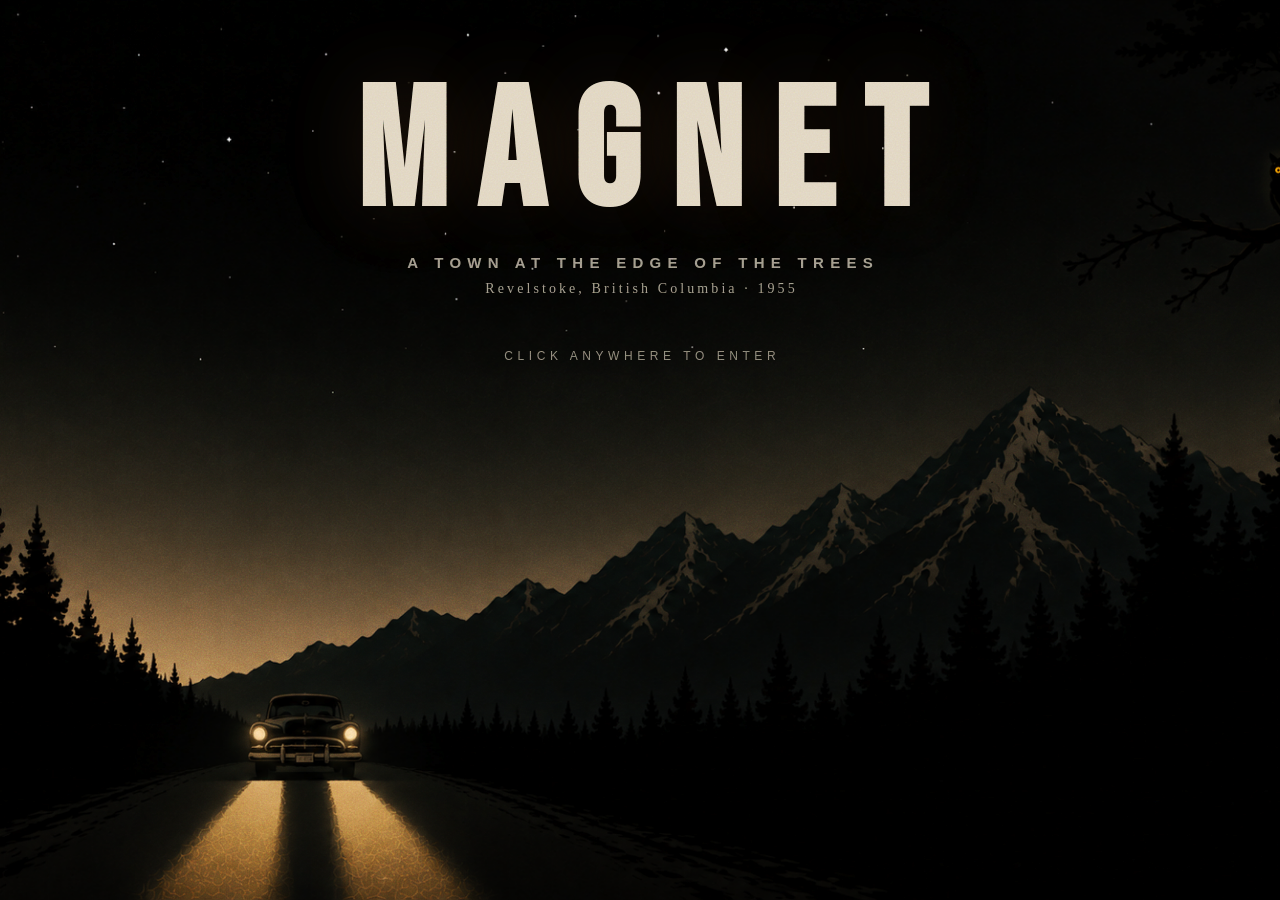
<file: index.html>
<!DOCTYPE html>
<html lang="en">
<head>
  <meta charset="UTF-8">
  <meta name="viewport" content="width=device-width, initial-scale=1.0">
  <title>Hollow</title>
  <link rel="preconnect" href="https://fonts.googleapis.com">
  <link rel="preconnect" href="https://fonts.gstatic.com" crossorigin>
  <link href="https://fonts.googleapis.com/css2?family=Special+Elite&family=Bebas+Neue&family=Playfair+Display:ital,wght@0,400;0,600;1,400&display=swap" rel="stylesheet">
  <link href="https://fonts.googleapis.com/css2?family=Courier+Prime:ital,wght@0,400;0,700;1,400&display=swap" rel="stylesheet">
  <link rel="stylesheet" href="style.css">
</head>
<body>

  <div id="title-screen">

    <div class="title-content">
      <h1 class="title">MAGNET</h1>
      <p class="subtitle">A Town at the Edge of the Trees</p>
      <p class="dateline">Revelstoke, British Columbia &middot; <span class="year-trigger" data-clue="sign" title="examine">1955</span></p>
      <p class="enter-prompt">click anywhere to enter</p>
    </div>

    <div class="owl-hotspot" data-clue="hoot"></div>

  </div>

  <div id="jukebox-screen" class="hidden">

    <div class="stars"></div>

    <div class="jukebox-container">
      <p class="jukebox-label">Select a recording</p>

      <div class="jukebox-body">

        <!-- Neon side columns -->
        <div class="jukebox-col jukebox-col-l">
          <div class="col-bump"></div>
          <div class="col-bump"></div>
          <div class="col-bump"></div>
        </div>
        <div class="jukebox-col jukebox-col-r">
          <div class="col-bump"></div>
          <div class="col-bump"></div>
          <div class="col-bump"></div>
        </div>

        <!-- Inner content -->
        <div class="jukebox-inner">

          <div class="jukebox-display">
            <span class="jukebox-display-text">&#9670; HOLLOW &#9670;</span>
          </div>

          <div class="jukebox-panel">

            <div class="track" data-track="nos-dawel">
              <span class="track-letter">A</span>
              <div class="track-info">
                <span class="track-title">Nos Dawel</span>
                <span class="track-desc">Recorded 1983. The pianist stopped halfway through and did not explain why.</span>
              </div>
            </div>

            <div class="track-divider"></div>

            <div class="track" data-track="lady-windsor">
              <span class="track-letter">B</span>
              <div class="track-info">
                <span class="track-title">Lady Windsor, 1977</span>
                <span class="track-desc">Source unknown. Our equipment picked this up. We have not been able to stop it.</span>
              </div>
            </div>

            <div class="track-divider"></div>

            <div class="track" data-track="cae-ddistaw">
              <span class="track-letter">C</span>
              <div class="track-info">
                <span class="track-title">Cae Ddistaw</span>
                <span class="track-desc">Field recording, November 1987. There is wind. There is something else. The person who made this recording is fine, probably.</span>
              </div>
            </div>

          </div>

          <div class="jukebox-grille"></div>

        </div>

        <!-- Base feet -->
        <div class="jukebox-feet">
          <div class="jukebox-foot"></div>
          <div class="jukebox-foot"></div>
        </div>

      </div>

      <button id="enter-btn" class="enter-btn">ENTER TREHERBERT &rarr;</button>
    </div>

    <div class="forest-mist"></div>

  </div>

  <div id="game-screen" class="hidden">
    <div id="evidence-panel"></div>
  </div>

  <!-- Clue overlay -->
  <div class="clue-overlay" id="clueOverlay" role="dialog" aria-modal="true" aria-labelledby="clueLabel">
    <div class="clue-card">
      <div class="clue-label" id="clueLabel"></div>
      <div class="clue-text"  id="clueText"></div>
      <button class="clue-close" id="clueClose" type="button">[ close ]</button>
    </div>
  </div>

  <script src="game.js"></script>
  <script>
  (function () {
    const CLUES = {
      sign: {
        label: 'The Sign',
        text:  'The year on the sign reads 1955. It is the third time it has been 1955.'
      },
      hoot: {
        text: 'hoot'
      }
    };

    const overlay  = document.getElementById('clueOverlay');
    const labelEl  = document.getElementById('clueLabel');
    const textEl   = document.getElementById('clueText');
    const closeBtn = document.getElementById('clueClose');

    function openClue(id) {
      const clue = CLUES[id];
      if (!clue) return;
      if (clue.label) {
        labelEl.textContent = clue.label;
        labelEl.style.display = '';
      } else {
        labelEl.style.display = 'none';
      }
      textEl.textContent = clue.text;
      overlay.classList.add('open');
      closeBtn.focus();
    }

    function closeClue() {
      overlay.classList.remove('open');
      labelEl.style.display = '';
    }

    document.querySelectorAll('[data-clue]').forEach(el => {
      el.addEventListener('click', e => {
        e.stopPropagation();
        openClue(el.dataset.clue);
        el.classList.add('found');
      });
    });

    closeBtn.addEventListener('click', closeClue);
    overlay.addEventListener('click', e => { if (e.target === overlay) closeClue(); });
    document.addEventListener('keydown', e => {
      if (e.key === 'Escape' && overlay.classList.contains('open')) closeClue();
    });
  })();
  </script>

  <script>
  // ── Screen navigation ──────────────────────────────────────
  (function () {
    function navigateTo(url) {
      document.body.style.opacity = '0';
      setTimeout(() => { window.location.href = url; }, 700);
    }

    // Any click on the title screen navigates to mackenzie-avenue.html.
    // Exceptions use e.stopPropagation() to opt out:
    //   - .year-trigger (clue popup) — handled in the clue script above
    //   - .subtitle — handled below
    const titleScreen = document.getElementById('title-screen');
    if (titleScreen) {
      titleScreen.addEventListener('click', () => navigateTo('mackenzie-avenue.html'));
    }

    // Subtitle has its own interaction — prevent it from triggering navigation.
    const subtitle = document.querySelector('.subtitle');
    if (subtitle) {
      subtitle.addEventListener('click', e => {
        e.stopPropagation();
      });
    }
  })();
  </script>
</body>
</html>
</file>
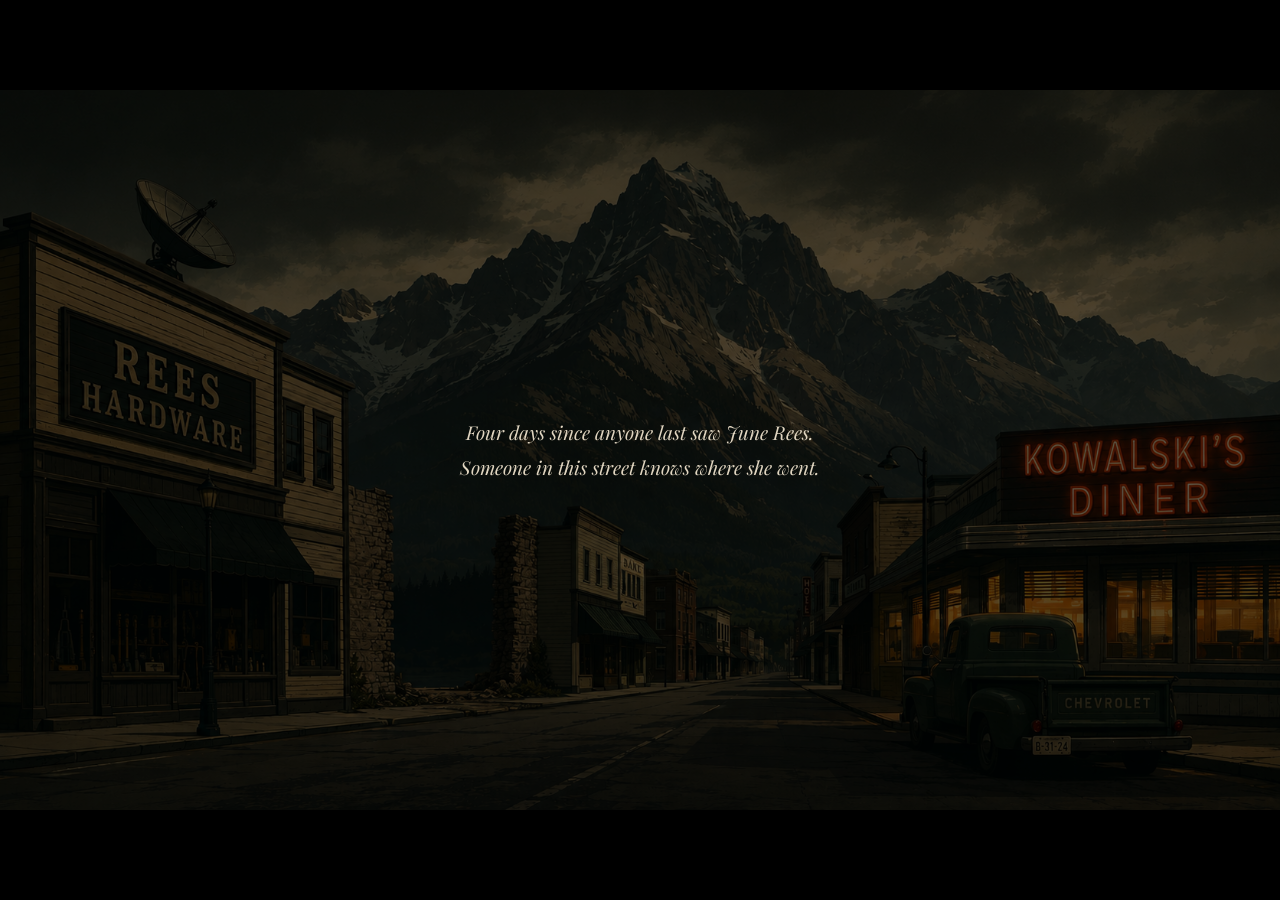
<file: mackenzie-avenue.html>
<!DOCTYPE html>
<html lang="en">
<head>
  <meta charset="UTF-8">
  <meta name="viewport" content="width=device-width, initial-scale=1.0">
  <title>Hollow — Mackenzie Avenue</title>
  <link rel="preconnect" href="https://fonts.googleapis.com">
  <link rel="preconnect" href="https://fonts.gstatic.com" crossorigin>
  <link href="https://fonts.googleapis.com/css2?family=Courier+Prime:ital,wght@0,400;0,700;1,400&family=Playfair+Display:ital,wght@0,400;1,400&family=Special+Elite&display=swap" rel="stylesheet">
  <style>
  *, *::before, *::after { box-sizing: border-box; margin: 0; padding: 0; }

  html, body {
    height: 100%;
    width: 100%;
    overflow: hidden;
    background: #000;
    display: flex;
    align-items: center;
    justify-content: center;
  }

  body {
    transition: opacity 0.7s ease;
    animation: ma-fadein 0.8s ease both;
  }

  @keyframes ma-fadein {
    from { opacity: 0; }
    to   { opacity: 1; }
  }

  /* ── Scene container — locked to 16:9 ──────────── */

  #scene {
    position: relative;
    width: min(100vw, calc(100vh * 16 / 9));
    height: min(100vh, calc(100vw * 9 / 16));
  }

  #scene > img {
    display: block;
    width: 100%;
    height: 100%;
    object-fit: fill;
  }

  /* ── Hotspot layer ──────────────────────────────── */

  #room {
    position: absolute;
    inset: 0;
    z-index: 4;
    opacity: 0;
    pointer-events: none;
    transition: opacity 0.8s ease;
  }

  #room.active {
    opacity: 1;
    pointer-events: auto;
  }

  .hotspot {
    position: absolute;
    cursor: pointer;
  }

  /* ── Intro text ─────────────────────────────────── */

  #intro {
    position: absolute;
    inset: 0;
    z-index: 5;
    display: flex;
    align-items: center;
    justify-content: center;
    pointer-events: none;
    background: rgba(0, 0, 0, 0.65);
    transition: opacity 0.8s ease;
  }

  #intro p {
    font-family: 'Playfair Display', serif;
    font-style: italic;
    font-size: clamp(15px, 1.8vw, 19px);
    line-height: 1.85;
    color: #e0d5c0;
    text-align: center;
  }

  /* ── Popup overlay ──────────────────────────────── */

  .popup-overlay {
    position: fixed;
    inset: 0;
    z-index: 800;
    background: rgba(4, 7, 3, 0.93);
    display: none;
    align-items: center;
    justify-content: center;
    animation: popup-fade 0.4s ease;
  }
  .popup-overlay.open { display: flex; }

  .popup-card {
    max-width: 460px;
    width: 90%;
    padding: 48px;
    border: 1px solid rgba(196, 129, 58, 0.25);
    text-align: center;
    background: transparent;
  }

  .popup-label {
    font-family: 'Courier Prime', monospace;
    font-size: 13px;
    letter-spacing: 0.35em;
    color: #c4813a;
    text-transform: uppercase;
    margin-bottom: 28px;
  }

  .popup-text {
    font-family: 'Playfair Display', serif;
    font-style: italic;
    font-size: clamp(19px, 2.7vw, 25px);
    line-height: 1.7;
    color: #e0d5c0;
  }

  .popup-text--atmo {
    font-size: clamp(15px, 1.8vw, 19px);
    line-height: 1.85;
  }

  .popup-close {
    margin-top: 32px;
    font-size: 12px;
    letter-spacing: 0.3em;
    color: rgba(224, 213, 192, 0.3);
    cursor: pointer;
    text-transform: uppercase;
    display: inline-block;
    background: transparent;
    border: 0;
    font-family: 'Courier Prime', monospace;
    transition: color 0.25s;
    outline: none;
  }
  .popup-close:hover { color: #c4813a; }
  button:focus { outline: none; }

  @keyframes popup-fade {
    from { opacity: 0; }
    to   { opacity: 1; }
  }
  </style>
</head>
<body>

  <div id="scene">
    <img src="mackenzie-avenue.png" alt="">

    <div id="room">

      <div class="hotspot" id="hs-gap"
           style="left:26.5%;top:54%;width:16%;height:32%"></div>

      <div class="hotspot" id="hs-dish"
           style="left:9.5%;top:9%;width:10%;height:16%"></div>

      <div class="hotspot" id="hs-hardware"
           style="left:2%;top:31%;width:22%;height:20%"></div>

      <div class="hotspot" id="hs-diner"
           style="left:78%;top:44%;width:21%;height:16%"></div>

      <div class="hotspot" id="hs-truck"
           style="left:65%;top:68%;width:33%;height:27%"></div>

      <div class="hotspot" id="hs-mountain"
           style="left:26%;top:1%;width:46%;height:42%"></div>

    </div>

    <div id="intro">
      <p>Four days since anyone last saw June Rees.<br>Someone in this street knows where she went.</p>
    </div>
  </div>

  <div class="popup-overlay" id="popup" role="dialog" aria-modal="true">
    <div class="popup-card">
      <div class="popup-label" id="popupLabel"></div>
      <div class="popup-text"  id="popupText"></div>
      <button class="popup-close" id="popupClose" type="button">[ close ]</button>
    </div>
  </div>

  <script>
  (function () {
    const intro = document.getElementById('intro');
    const room  = document.getElementById('room');

    setTimeout(() => {
      intro.style.opacity = '0';
      intro.addEventListener('transitionend', () => {
        intro.remove();
        room.classList.add('active');
      }, { once: true });
    }, 2500);
  })();
  </script>

  <script>
  (function () {

    const HOTSPOTS = {
      'hs-gap': {
        type:  'evidence',
        label: 'The Gap',
        text:  'Stone pillars. Something stood here once. The town does not talk about what.'
      },
      'hs-dish': {
        type:  'evidence',
        label: 'The Dish',
        text:  'A dish-shaped aerial, bolted to the roof of the hardware store. Bigger than the ones on the houses. It points up the valley, at the mountain.',
        flag:  'saw_dish'
      },
      'hs-hardware': {
        type: 'atmo',
        text: 'REES HARDWARE. The lights are off. It has been six months since anyone opened it. A torn calendar still hangs in the window — October 1955.',
        flag: 'saw_date'
      },
      'hs-truck': {
        type: 'atmo',
        text: '1949 Ford pickup. Good condition. Local plates. The bed has mud on it — mountain mud, darker than the valley soil.'
      },
      'hs-mountain': {
        type: 'conditional',
        flagsRequired: ['saw_dish', 'saw_date'],
        textBefore: "The Selkirks. They've been there longer than the town, longer than the province, longer than the country.",
        textAfter: "The Selkirks. They've been there longer than the town, longer than the province, longer than the country. You keep looking anyway.",
        flagOnSuccess: 'noticed_dish_contradiction'
      },
      'hs-diner': {
        type: 'nav',
        url:  'diner.html'
      }
    };

    const popup   = document.getElementById('popup');
    const labelEl = document.getElementById('popupLabel');
    const textEl  = document.getElementById('popupText');
    const closeBtn = document.getElementById('popupClose');

    function setFlag(name) {
      try {
        const raw  = localStorage.getItem('hollow_save');
        const data = raw ? JSON.parse(raw) : {};
        data.flags = data.flags || {};
        data.flags[name] = true;
        localStorage.setItem('hollow_save', JSON.stringify(data));
      } catch (e) {}
    }

    function getFlag(name) {
      try {
        const raw  = localStorage.getItem('hollow_save');
        const data = raw ? JSON.parse(raw) : {};
        return !!(data.flags && data.flags[name]);
      } catch (e) { return false; }
    }

    function openPopup(id) {
      const data = HOTSPOTS[id];
      if (!data) return;

      if (data.type === 'nav') {
        navigateTo(data.url);
        return;
      }

      if (data.type === 'conditional') {
        const allMet = data.flagsRequired.every(f => getFlag(f));
        if (allMet) setFlag(data.flagOnSuccess);
        labelEl.style.display = 'none';
        textEl.className      = 'popup-text popup-text--atmo';
        textEl.textContent    = allMet ? data.textAfter : data.textBefore;
        popup.classList.add('open');
        closeBtn.focus();
        return;
      }

      if (data.flag) setFlag(data.flag);

      if (data.type === 'evidence') {
        labelEl.textContent   = data.label;
        labelEl.style.display = '';
        textEl.className      = 'popup-text';
      } else {
        labelEl.style.display = 'none';
        textEl.className      = 'popup-text popup-text--atmo';
      }

      textEl.textContent = data.text;
      popup.classList.add('open');
      closeBtn.focus();
    }

    function closePopup() {
      popup.classList.remove('open');
    }

    function navigateTo(url) {
      document.body.style.opacity = '0';
      setTimeout(() => { window.location.href = url; }, 700);
    }

    document.querySelectorAll('.hotspot').forEach(el => {
      el.addEventListener('click', e => {
        e.stopPropagation();
        openPopup(el.id);
      });
    });

    closeBtn.addEventListener('click', closePopup);
    popup.addEventListener('click', e => { if (e.target === popup) closePopup(); });
    document.addEventListener('keydown', e => {
      if (e.key === 'Escape' && popup.classList.contains('open')) closePopup();
    });

  })();
  </script>

</body>
</html>
</file>
<file: style.css>
*, *::before, *::after {
  box-sizing: border-box;
  margin: 0;
  padding: 0;
}

:root {
  --bg:        #0b0c09;
  --cream:     #e8e0cc;
  --muted:     #8a8275;
  --dim:       #5a5448;
  --forest:    #141e12;
  --forest-far:#1e2d1b;
}

html, body {
  height: 100%;
  width: 100%;
  background: var(--bg);
  overflow: hidden;
  cursor: pointer;
  transition: opacity 0.7s ease;
}

/* ── TITLE SCREEN ─────────────────────────────── */

#title-screen {
  position: relative;
  width: 100vw;
  height: 100vh;
  overflow: hidden;
  background-image: url('title-screen.png');
  background-size: cover;
  background-position: center;
}

/* ── STARS ────────────────────────────────────── */

.stars {
  position: absolute;
  top: 0;
  left: 0;
  width: 1px;
  height: 1px;
  border-radius: 50%;
  background: transparent;
  z-index: 1;
  box-shadow:
    /* top band */
     82px  38px 0   0 rgba(232,224,204,0.50),
    314px  22px 0   0 rgba(232,224,204,0.38),
    524px  48px 0   0 rgba(232,224,204,0.46),
    748px  17px 0   0 rgba(232,224,204,0.34),
    962px  44px 0   0 rgba(232,224,204,0.42),
   1158px  26px 0   0 rgba(232,224,204,0.36),
    /* brighter accent stars with soft glow */
    180px  62px 1px 0 rgba(232,224,204,0.55),
    720px  35px 1px 0 rgba(232,224,204,0.52),
   1010px  58px 1px 0 rgba(232,224,204,0.48),
    430px  28px 1px 0 rgba(232,224,204,0.50),
    /* upper mid */
     44px 118px 0   0 rgba(232,224,204,0.32),
    192px  92px 0   0 rgba(232,224,204,0.40),
    376px 148px 0   0 rgba(232,224,204,0.30),
    568px  82px 0   0 rgba(232,224,204,0.36),
    754px 162px 0   0 rgba(232,224,204,0.32),
    924px  96px 0   0 rgba(232,224,204,0.38),
   1084px 138px 0   0 rgba(232,224,204,0.28),
   1196px 108px 0   0 rgba(232,224,204,0.34),
    /* mid */
    112px 224px 0   0 rgba(232,224,204,0.24),
    284px 268px 0   0 rgba(232,224,204,0.20),
    454px 198px 0   0 rgba(232,224,204,0.26),
    632px 284px 0   0 rgba(232,224,204,0.20),
    824px 218px 0   0 rgba(232,224,204,0.24),
    992px 262px 0   0 rgba(232,224,204,0.18),
   1162px 232px 0   0 rgba(232,224,204,0.22),
    /* lower mid */
     66px 372px 0   0 rgba(232,224,204,0.16),
    408px 358px 0   0 rgba(232,224,204,0.16),
    764px 388px 0   0 rgba(232,224,204,0.14),
   1124px 402px 0   0 rgba(232,224,204,0.15),
    /* extra top band */
    148px  14px 0   0 rgba(232,224,204,0.44),
    388px   8px 0   0 rgba(232,224,204,0.30),
    642px  31px 0   0 rgba(232,224,204,0.38),
    876px  12px 0   0 rgba(232,224,204,0.28),
   1068px  42px 0   0 rgba(232,224,204,0.36),
   1244px  19px 0   0 rgba(232,224,204,0.32),
    /* extra accent glows */
     56px  74px 1px 0 rgba(232,224,204,0.46),
    332px  54px 1px 0 rgba(232,224,204,0.40),
    598px  68px 1px 0 rgba(232,224,204,0.44),
    844px  46px 1px 0 rgba(232,224,204,0.38),
   1114px  72px 1px 0 rgba(232,224,204,0.42),
    /* extra upper mid */
    102px 134px 0   0 rgba(232,224,204,0.28),
    258px 106px 0   0 rgba(232,224,204,0.24),
    472px 172px 0   0 rgba(232,224,204,0.22),
    686px 118px 0   0 rgba(232,224,204,0.26),
    838px 156px 0   0 rgba(232,224,204,0.20),
   1002px 128px 0   0 rgba(232,224,204,0.24),
   1148px 174px 0   0 rgba(232,224,204,0.18),
    /* extra mid scatter */
    178px 246px 0   0 rgba(232,224,204,0.18),
    348px 212px 0   0 rgba(232,224,204,0.16),
    544px 278px 0   0 rgba(232,224,204,0.14),
    722px 234px 0   0 rgba(232,224,204,0.18),
    908px 292px 0   0 rgba(232,224,204,0.14),
   1088px 256px 0   0 rgba(232,224,204,0.16),
   1218px 308px 0   0 rgba(232,224,204,0.12);
}

/* ── TITLE CONTENT ────────────────────────────── */

.title-content {
  position: absolute;
  top: 0;
  left: 50%;
  transform: translateX(-50%);
  text-align: center;
  z-index: 3;
  width: 100%;
  animation: fadeIn 2s ease-out both;
}

.title {
  font-family: 'Bebas Neue', sans-serif;
  font-size: clamp(76px, 16vw, 168px);
  letter-spacing: .18em;
  text-indent: .18em;
  color: #e0d5c0;
  line-height: 1;
  margin-top: 8vh;
  text-shadow:
    0 0 80px rgba(196,129,58,.15),
    0 0 160px rgba(196,129,58,.05);
  animation: flicker 9s infinite;
}

@keyframes flicker {
  0%, 93%, 100% { opacity: 1; }
  94%            { opacity: 0.3; }
  96%            { opacity: 0.85; }
  98%            { opacity: 0.2; }
}

.subtitle {
  font-family: 'Helvetica Neue', Helvetica, Arial, sans-serif;
  font-weight: 600;
  font-size: 15px;
  letter-spacing: .42em;
  text-indent: .42em;
  text-transform: uppercase;
  color: rgba(224,213,192,.7);
  margin-top: 14px;
}

.dateline {
  font-family: Georgia, 'Times New Roman', serif;
  font-weight: 400;
  font-size: 14px;
  letter-spacing: .22em;
  text-indent: .22em;
  color: rgba(224,213,192,.7);
  margin-top: 10px;
}

/* ── ENTER PROMPT ─────────────────────────────── */

.enter-prompt {
  font-family: 'Helvetica Neue', Helvetica, Arial, sans-serif;
  font-weight: 400;
  font-size: 12px;
  letter-spacing: .38em;
  text-indent: .38em;
  text-transform: uppercase;
  color: rgba(224,213,192,.6);
  margin-top: 52px;
  animation: pulse 3.8s ease-in-out infinite, fadeIn 3.5s ease-out both;
}

@keyframes pulse {
  0%, 100% { opacity: 0.35; }
  50%       { opacity: 0.75; }
}

/* ── OWL HOTSPOT ──────────────────────────────── */

.owl-hotspot {
  position: absolute;
  left: 88%;
  top: 15%;
  width: 6%;
  height: 12%;
  cursor: pointer;
  z-index: 4;
}

/* ── FILM GRAIN ───────────────────────────────── */

body::after {
  content: '';
  position: fixed;
  inset: 0;
  opacity: 0.35;
  mix-blend-mode: overlay;
  pointer-events: none;
  z-index: 100;
  background-image: url("data:image/svg+xml,%3Csvg xmlns='http://www.w3.org/2000/svg' width='200' height='200'%3E%3Cfilter id='grain'%3E%3CfeTurbulence type='fractalNoise' baseFrequency='0.65' numOctaves='3' stitchTiles='stitch'/%3E%3C/filter%3E%3Crect width='100%25' height='100%25' filter='url(%23grain)'/%3E%3C/svg%3E");
}

/* ── FOREST MIST (jukebox screen) ─────────────── */

.forest-mist {
  position: absolute;
  bottom: 0;
  left: 0;
  width: 100%;
  height: 70vh;
  background:
    radial-gradient(ellipse 60% 55% at 50% 100%, rgba(28, 38, 24, 1.00) 0%, transparent 58%),
    radial-gradient(ellipse 90% 75% at 50% 100%, rgba(22, 30, 18, 0.90) 0%, transparent 80%);
  pointer-events: none;
  z-index: 1;
}


/* ── JUKEBOX SCREEN ───────────────────────────── */

#jukebox-screen {
  position: fixed;
  inset: 0;
  background:
    radial-gradient(ellipse 80% 55% at 50% 0%,   #131509 0%, transparent 60%),
    radial-gradient(ellipse 75% 60% at 50% 100%, #0a1208 0%, transparent 68%),
    var(--bg);
  font-family: 'Courier Prime', monospace;
  z-index: 8;
  display: flex;
  align-items: center;
  justify-content: center;
  opacity: 0;
  transition: opacity 1s ease;
}

#jukebox-screen.visible {
  opacity: 1;
}

.jukebox-container {
  position: relative;
  z-index: 2;
  display: flex;
  flex-direction: column;
  align-items: center;
}

.jukebox-label {
  font-family: 'Courier Prime', monospace;
  font-size: clamp(0.52rem, 0.88vw, 0.64rem);
  letter-spacing: 0.48em;
  text-transform: uppercase;
  color: var(--dim);
  text-align: center;
  margin-bottom: 1.1rem;
}

/* ── Outer shell ─────────────────────────────── */

.jukebox-body {
  position: relative;
  width: min(310px, 82vw);
  background: linear-gradient(175deg, #141418 0%, #0e0e12 60%);
  border-radius: 50% 50% 5px 5px / 13% 13% 5px 5px;
  border: 2px solid #28283a;
  box-shadow:
    0 0 0 4px #0a0a0e,
    0 8px 60px rgba(0, 0, 0, 0.95),
    inset 0 1px 0 rgba(255, 255, 255, 0.04);
  overflow: hidden;
}

/* ── Neon columns ────────────────────────────── */

.jukebox-col {
  position: absolute;
  top: 7%;
  bottom: 13%;
  width: 12px;
  background: linear-gradient(to right, #0077bb 0%, #55ccff 50%, #0077bb 100%);
  border-radius: 6px;
  z-index: 2;
  display: flex;
  flex-direction: column;
  justify-content: space-evenly;
  align-items: center;
  box-shadow:
    0 0  6px rgba(0, 200, 255, 0.95),
    0 0 18px rgba(0, 170, 255, 0.55),
    0 0 38px rgba(0, 140, 220, 0.22);
}

.jukebox-col-l { left: 13px; }
.jukebox-col-r { right: 13px; }

.col-bump {
  width: 18px;
  height: 15px;
  background: linear-gradient(to bottom, #dd2200, #991500);
  border-radius: 2px;
  box-shadow: 0 0 7px rgba(220, 50, 0, 0.75);
}

/* ── Inner content area ──────────────────────── */

.jukebox-inner {
  margin: 5% 15% 0;
  position: relative;
  z-index: 3;
}

/* ── Top display ─────────────────────────────── */

.jukebox-display {
  background: #07070c;
  border: 1px solid rgba(0, 180, 255, 0.28);
  border-radius: 5px 5px 2px 2px;
  padding: 9px 8px 7px;
  text-align: center;
  margin-bottom: 7px;
  box-shadow:
    0 0 12px rgba(0, 130, 210, 0.18),
    inset 0 0 24px rgba(0, 0, 0, 0.75);
}

.jukebox-display-text {
  font-family: 'Special Elite', serif;
  font-size: clamp(0.82rem, 2.4vw, 1.05rem);
  color: rgba(200, 145, 42, 0.9);
  letter-spacing: 0.24em;
  text-shadow:
    0 0 10px rgba(200, 145, 42, 0.55),
    0 0 24px rgba(200, 145, 42, 0.2);
}

/* ── Track selector panel ────────────────────── */

.jukebox-panel {
  background:
    radial-gradient(ellipse 80% 60% at 50% 50%, rgba(200, 145, 42, 0.05) 0%, transparent 70%),
    #0d0f0b;
  border: 1px solid rgba(200, 145, 42, 0.48);
  border-radius: 3px;
  overflow: hidden;
  margin-bottom: 7px;
  box-shadow:
    0 0 18px rgba(180, 120, 20, 0.14),
    inset 0 0 24px rgba(0, 0, 0, 0.5);
}

.track {
  display: flex;
  align-items: center;
  padding: 0.85rem 0.85rem;
  cursor: pointer;
  border-left: 2px solid transparent;
  transition: background 0.25s ease, border-color 0.25s ease;
}

.track:hover {
  background: rgba(200, 145, 42, 0.05);
}

.track.selected {
  background: rgba(200, 145, 42, 0.08);
  border-left-color: #c8912a;
}

.track-letter {
  font-family: 'Bebas Neue', sans-serif;
  font-size: clamp(1.7rem, 4vw, 2.2rem);
  color: rgba(200, 145, 42, 0.36);
  line-height: 1;
  min-width: 1.9rem;
  margin-right: 0.8rem;
  transition: color 0.25s ease, text-shadow 0.25s ease;
}

.track:hover .track-letter {
  color: rgba(200, 145, 42, 0.65);
}

.track.selected .track-letter {
  color: #c8912a;
  text-shadow: 0 0 14px rgba(200, 145, 42, 0.65);
}

.track-info {
  flex: 1;
  min-width: 0;
}

.track-title {
  display: block;
  font-family: 'Special Elite', serif;
  font-size: clamp(0.72rem, 1.5vw, 0.88rem);
  color: var(--cream);
  margin-bottom: 0.26rem;
}

.track-desc {
  display: block;
  font-family: 'Courier Prime', monospace;
  font-size: clamp(0.54rem, 0.9vw, 0.64rem);
  color: var(--dim);
  line-height: 1.55;
  font-style: italic;
}

.track-divider {
  height: 1px;
  background: rgba(200, 145, 42, 0.14);
  margin: 0 0.75rem;
}

/* ── Speaker grille ──────────────────────────── */

.jukebox-grille {
  height: clamp(55px, 9vh, 80px);
  background:
    repeating-linear-gradient(
      45deg,
      transparent, transparent 5px,
      rgba(140, 100, 25, 0.22) 5px, rgba(140, 100, 25, 0.22) 6px
    ),
    repeating-linear-gradient(
      -45deg,
      transparent, transparent 5px,
      rgba(140, 100, 25, 0.22) 5px, rgba(140, 100, 25, 0.22) 6px
    ),
    #080806;
  border: 1px solid rgba(140, 100, 25, 0.28);
  border-radius: 3px;
}

/* ── Base ────────────────────────────────────── */

.jukebox-feet {
  display: flex;
  justify-content: space-between;
  padding: 6px 10% 8px;
}

.jukebox-foot {
  width: clamp(38px, 11%, 50px);
  height: 13px;
  background: #18181e;
  border-radius: 0 0 4px 4px;
  border: 1px solid #28283a;
  border-top: none;
}

/* ── Enter button ────────────────────────────── */

.enter-btn {
  margin-top: 1.2rem;
  background: none;
  border: 1px solid rgba(200, 145, 42, 0.42);
  color: #c8912a;
  font-family: 'Courier Prime', monospace;
  font-size: clamp(0.58rem, 0.95vw, 0.72rem);
  letter-spacing: 0.42em;
  text-transform: uppercase;
  padding: 0.65rem 1.8rem;
  cursor: pointer;
  opacity: 0;
  pointer-events: none;
  transition: opacity 0.5s ease, background 0.22s ease, border-color 0.22s ease;
}

.enter-btn.showing {
  opacity: 1;
  pointer-events: auto;
}

.enter-btn:hover {
  background: rgba(200, 145, 42, 0.08);
  border-color: rgba(200, 145, 42, 0.75);
}

/* ── GAME SCREEN ──────────────────────────────── */

#game-screen {
  position: fixed;
  inset: 0;
  background: var(--bg);
  color: var(--cream);
  font-family: 'Courier Prime', monospace;
  z-index: 10;
}

#evidence-panel {
  position: fixed;
  bottom: 1.5rem;
  right: 1.5rem;
  width: clamp(200px, 22vw, 280px);
  font-family: 'Courier Prime', monospace;
  z-index: 11;
}

.save-code {
  font-size: clamp(0.58rem, 0.9vw, 0.68rem);
  letter-spacing: 0.18em;
  color: #c8912a;
  text-transform: uppercase;
  text-align: center;
  padding: 0.55rem 0.75rem;
  border: 1px solid rgba(200, 145, 42, 0.3);
  border-radius: 2px;
  background: rgba(200, 145, 42, 0.04);
  margin-top: 0.75rem;
  animation: fadeIn 1s ease-out both;
}

/* ── UTILITIES ────────────────────────────────── */

.hidden {
  display: none !important;
}

@keyframes fadeIn {
  from { opacity: 0; }
  to   { opacity: 1; }
}

/* ── YEAR TRIGGER ─────────────────────────────── */

.year-trigger {
  cursor: pointer;
  user-select: none;
  transition: color 0.3s;
}

.year-trigger:hover {
  color: rgba(224, 213, 192, 0.6);
}

.year-trigger.found {
  color: rgba(196, 129, 58, 0.7);
  text-decoration: line-through;
}

/* ── CLUE OVERLAY ─────────────────────────────── */

.clue-overlay {
  position: fixed;
  inset: 0;
  z-index: 800;
  background: rgba(4, 7, 3, 0.93);
  display: none;
  align-items: center;
  justify-content: center;
  animation: clue-fade 0.4s ease;
}

.clue-overlay.open {
  display: flex;
}

.clue-card {
  max-width: 460px;
  width: 90%;
  padding: 48px;
  border: 1px solid rgba(196, 129, 58, 0.25);
  text-align: center;
  background: transparent;
}

.clue-label {
  font-family: 'Courier Prime', monospace;
  font-size: 13px;
  letter-spacing: 0.35em;
  color: #c4813a;
  text-transform: uppercase;
  margin-bottom: 28px;
}

.clue-text {
  font-family: 'Playfair Display', serif;
  font-style: italic;
  font-size: clamp(19px, 2.7vw, 25px);
  line-height: 1.7;
  color: #e0d5c0;
}

.clue-close {
  margin-top: 32px;
  font-size: 12px;
  letter-spacing: 0.3em;
  color: rgba(224, 213, 192, 0.3);
  cursor: pointer;
  text-transform: uppercase;
  display: inline-block;
  background: transparent;
  border: 0;
  font-family: 'Courier Prime', monospace;
  transition: color 0.25s;
  outline: none;
}

button:focus {
  outline: none;
}

.clue-close:hover {
  color: #c4813a;
}

@keyframes clue-fade {
  from { opacity: 0; }
  to   { opacity: 1; }
}
</file>
